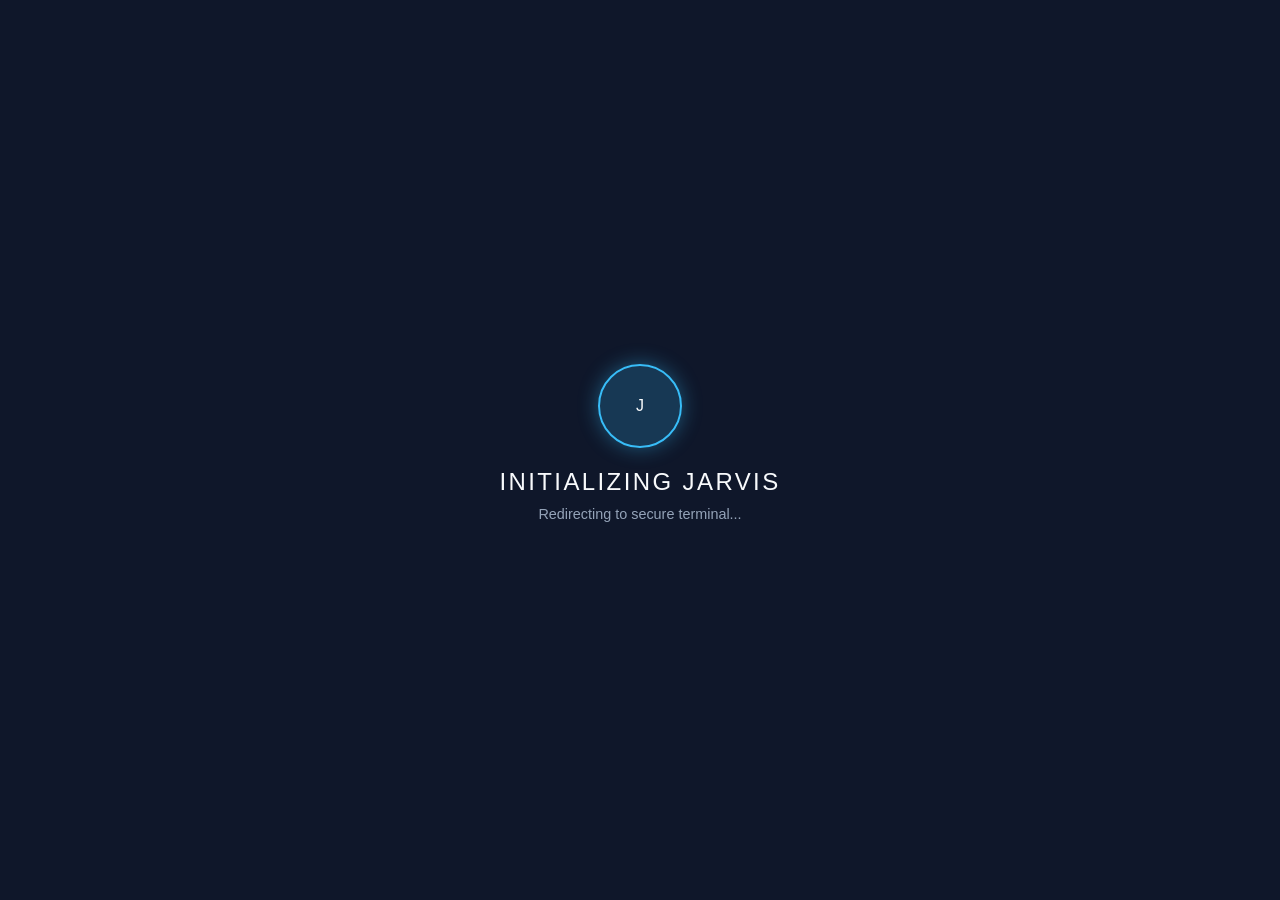
<file: deploy_frontend/index.html>
<!DOCTYPE html>
<html lang="en">
<head>
    <meta charset="UTF-8">
    <meta name="viewport" content="width=device-width, initial-scale=1.0">
    <title>JARVIS - Voice Assistant</title>
    <style>
        body {
            margin: 0;
            padding: 0;
            background: #0f172a;
            color: #f8fafc;
            font-family: 'Inter', -apple-system, BlinkMacSystemFont, sans-serif;
            display: flex;
            align-items: center;
            justify-content: center;
            height: 100vh;
            overflow: hidden;
        }
        .loading-container {
            text-align: center;
        }
        .pulse {
            width: 80px;
            height: 80px;
            background: rgba(56, 189, 248, 0.2);
            border-radius: 50%;
            margin: 0 auto 20px;
            position: relative;
            display: flex;
            align-items: center;
            justify-content: center;
            border: 2px solid #38bdf8;
            box-shadow: 0 0 20px rgba(56, 189, 248, 0.4);
            animation: pulse-animation 2s infinite;
        }
        @keyframes pulse-animation {
            0% { transform: scale(0.95); box-shadow: 0 0 0 0 rgba(56, 189, 248, 0.7); }
            70% { transform: scale(1); box-shadow: 0 0 0 15px rgba(56, 189, 248, 0); }
            100% { transform: scale(0.95); box-shadow: 0 0 0 0 rgba(56, 189, 248, 0); }
        }
        h1 { font-size: 1.5rem; letter-spacing: 0.1em; font-weight: 300; margin: 0; }
        p { color: #94a3b8; font-size: 0.9rem; margin-top: 10px; }
    </style>
</head>
<body>
    <div class="loading-container">
        <div class="pulse">J</div>
        <h1>INITIALIZING JARVIS</h1>
        <p>Redirecting to secure terminal...</p>
    </div>
    <script>
        setTimeout(() => {
            window.location.href = 'chat.html?notify=login';
        }, 1500);
    </script>
</body>
</html>
</file>
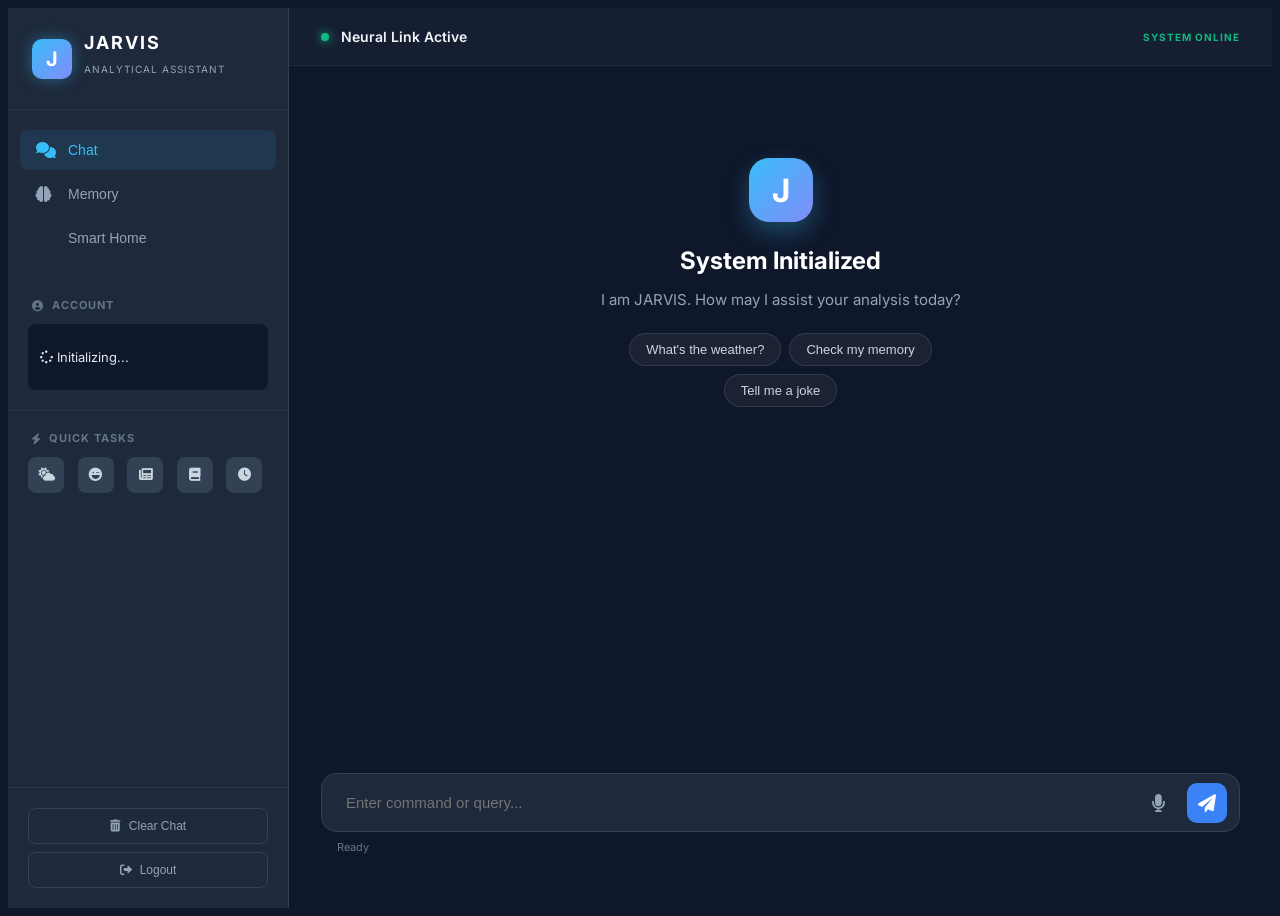
<file: deploy_frontend/chat.html>
<!DOCTYPE html>
<html lang="en">
<head>
    <meta charset="UTF-8">
    <meta name="viewport" content="width=device-width, initial-scale=1.0">
    <title>Voice Assistant - Chat</title>
    <link rel="stylesheet" href="styles.css">
    <link rel="stylesheet" href="https://cdnjs.cloudflare.com/ajax/libs/font-awesome/6.0.0/css/all.min.css">
    <link href="https://fonts.googleapis.com/css2?family=Inter:wght@400;500;600;700&display=swap" rel="stylesheet">
</head>
<body>
    <div class="container">
        <aside class="sidebar">
            <div class="sidebar-header">
                <div class="logo-container">
                    <div class="logo-icon">J</div>
                    <div class="logo-text">
                        <h1>JARVIS</h1>
                        <p class="subtitle">Analytical Assistant</p>
                    </div>
                </div>
            </div>

            <nav class="sidebar-nav">
                <div class="nav-tabs">
                    <button class="nav-tab active" data-tab="chat"><i class="fas fa-comments"></i> Chat</button>
                    <button class="nav-tab" data-tab="memory"><i class="fas fa-brain"></i> Memory</button>
                    <button class="nav-tab" data-tab="iot"><i class="fas fa-house-signal"></i> Smart Home</button>
                </div>
            </nav>

            <div class="user-section">
                <div class="section-title">
                    <i class="fas fa-user-circle"></i>
                    <h3>Account</h3>
                </div>
                <div id="current-user" class="current-user">
                    <p><i class="fas fa-spinner fa-spin"></i> Initializing...</p>
                </div>
                <div id="user-list" class="user-list" style="display:none;">
                    <select id="user-select">
                        <option value="">-- Switch User --</option>
                    </select>
                    <button id="set-user-btn" class="btn-small">Update</button>
                </div>
            </div>

            <div class="quick-actions">
                <div class="section-title">
                    <i class="fas fa-bolt"></i>
                    <h3>Quick Tasks</h3>
                </div>
                <div class="action-grid">
                    <button class="quick-action" data-action="weather" title="Weather"><i class="fas fa-cloud-sun"></i></button>
                    <button class="quick-action" data-action="joke" title="Joke"><i class="fas fa-laugh-wink"></i></button>
                    <button class="quick-action" data-action="news" title="News"><i class="fas fa-newspaper"></i></button>
                    <button class="quick-action" data-action="definition" title="Dictionary"><i class="fas fa-book"></i></button>
                    <button class="quick-action" data-action="time" title="Time"><i class="fas fa-clock"></i></button>
                </div>
            </div>

            <div class="sidebar-footer">
                <button id="clear-history-btn" class="btn-outline"><i class="fas fa-trash-alt"></i> Clear Chat</button>
                <button id="logout-btn" class="btn-outline"><i class="fas fa-sign-out-alt"></i> Logout</button>
            </div>
        </aside>

        <main class="main-content">
            <div id="chat-tab-content" class="tab-content active">
                <header class="chat-header">
                    <div class="header-left">
                        <span class="pulse-icon"></span>
                        <h2 id="page-title">Neural Link Active</h2>
                    </div>
                    <div class="header-right">
                        <div id="status-indicator" class="status online">SYSTEM ONLINE</div>
                    </div>
                </header>

                <div id="chat-container" class="chat-container">
                    <div class="welcome-message">
                        <div class="ai-avatar">J</div>
                        <h2>System Initialized</h2>
                        <p>I am JARVIS. How may I assist your analysis today?</p>
                        <div class="suggestion-chips">
                            <button class="chip">What's the weather?</button>
                            <button class="chip">Check my memory</button>
                            <button class="chip">Tell me a joke</button>
                        </div>
                    </div>
                    <div id="messages" class="messages"></div>
                </div>

                <div class="analysis-bar">
                    <div id="analysis-panel" class="analysis-panel" style="display: none;">
                        <div class="analysis-item">
                            <span class="label">SENTIMENT</span>
                            <span id="sentiment-indicator" class="value">---</span>
                        </div>
                        <div class="analysis-item">
                            <span class="label">EMOTION</span>
                            <span id="emotion-indicator" class="value">---</span>
                        </div>
                        <div class="analysis-item">
                            <span class="label">SECURITY</span>
                            <span id="fraud-indicator" class="value">---</span>
                        </div>
                    </div>
                </div>

                <div class="input-container">
                    <div class="input-wrapper">
                        <input type="text" id="message-input" placeholder="Enter command or query..." autocomplete="off">
                        <div class="input-actions">
                            <button id="voice-btn" class="icon-btn" title="Voice Input">
                                <i class="fas fa-microphone"></i>
                            </button>
                            <button id="send-btn" class="icon-btn send" title="Send">
                                <i class="fas fa-paper-plane"></i>
                            </button>
                        </div>
                    </div>
                    <div id="voice-indicator" class="voice-status">Ready</div>
                    <div id="voice-transcript" class="voice-transcript"></div>
                </div>
            </div>

            <div id="memory-tab-content" class="tab-content">
                <header class="chat-header">
                    <h2>Long-term Memory</h2>
                </header>
                <div class="memory-container">
                    <div class="memory-empty">
                        <i class="fas fa-brain fa-3x"></i>
                        <p>No semantic memories recorded yet.</p>
                    </div>
                </div>
            </div>

            <div id="iot-tab-content" class="tab-content">
                <header class="chat-header">
                    <h2>Smart Home Control</h2>
                </header>
                <div id="iot-device-grid" class="iot-grid">
                    <!-- Devices will be loaded here -->
                </div>
            </div>
        </main>
    </div>

    <div id="weather-modal" class="modal" style="display:none;">
        <div class="modal-content">
            <span class="close" id="close-weather">&times;</span>
            <h2>Weather</h2>
            <input type="text" id="weather-city" placeholder="Enter city name" value="London">
            <button id="get-weather-btn" class="btn">Get Weather</button>
            <p id="weather-result" class="modal-result"></p>
        </div>
    </div>

    <div id="definition-modal" class="modal" style="display:none;">
        <div class="modal-content">
            <span class="close" id="close-definition">&times;</span>
            <h2>Word Definition</h2>
            <input type="text" id="definition-word" placeholder="Enter word">
            <button id="get-definition-btn" class="btn">Define</button>
            <p id="definition-result" class="modal-result"></p>
        </div>
    </div>

    <div id="profile-modal" class="modal" style="display:none;">
        <div class="modal-content">
            <span class="close" id="close-modal">&times;</span>
            <h2>Create New Voice Profile</h2>
            <input type="text" id="profile-username" placeholder="Enter username">
            <button id="create-profile-confirm-btn" class="btn">Create Profile</button>
            <p id="profile-status" class="status-message"></p>
        </div>
    </div>

    <script src="script.js"></script>
</body>
</html>
</file>
<file: deploy_frontend/styles.css>
body {
    font-family: 'Inter', sans-serif;
    background: #0f172a;
    color: #e2e8f0;
    height: 100vh;
    overflow: hidden;
}

.container {
    display: flex;
    height: 100vh;
    background: #0f172a;
}

/* Sidebar Styling */
.sidebar {
    width: 280px;
    background: #1e293b;
    border-right: 1px solid rgba(255, 255, 255, 0.1);
    display: flex;
    flex-direction: column;
    padding: 0;
}

.sidebar-header {
    padding: 24px;
    border-bottom: 1px solid rgba(255, 255, 255, 0.05);
}

.logo-container {
    display: flex;
    align-items: center;
    gap: 12px;
}

.logo-icon {
    width: 40px;
    height: 40px;
    background: linear-gradient(135deg, #38bdf8, #818cf8);
    border-radius: 10px;
    display: flex;
    align-items: center;
    justify-content: center;
    font-weight: bold;
    color: white;
    font-size: 20px;
    box-shadow: 0 0 15px rgba(56, 189, 248, 0.4);
}

.logo-text h1 {
    font-size: 18px;
    letter-spacing: 2px;
    margin: 0;
    color: white;
}

.logo-text .subtitle {
    font-size: 10px;
    color: #94a3b8;
    text-transform: uppercase;
    letter-spacing: 1px;
}

.sidebar-nav {
    padding: 20px 12px;
}

.nav-tabs {
    display: flex;
    flex-direction: column;
    gap: 4px;
}

.nav-tab {
    background: transparent;
    border: none;
    color: #94a3b8;
    padding: 12px 16px;
    border-radius: 8px;
    text-align: left;
    cursor: pointer;
    font-size: 14px;
    font-weight: 500;
    display: flex;
    align-items: center;
    gap: 12px;
    transition: all 0.2s;
}

.nav-tab i {
    width: 20px;
    font-size: 16px;
}

.nav-tab:hover {
    background: rgba(255, 255, 255, 0.05);
    color: white;
}

.nav-tab.active {
    background: rgba(56, 189, 248, 0.1);
    color: #38bdf8;
}

.section-title {
    display: flex;
    align-items: center;
    gap: 8px;
    padding: 0 24px 12px;
    color: #64748b;
    font-size: 11px;
    text-transform: uppercase;
    letter-spacing: 1px;
}

.section-title h3 {
    font-size: 11px;
    margin: 0;
}

.user-section {
    padding: 20px 0;
    border-bottom: 1px solid rgba(255, 255, 255, 0.05);
}

.current-user {
    margin: 0 20px;
    padding: 12px;
    background: #0f172a;
    border-radius: 8px;
    font-size: 13px;
    color: #e2e8f0;
}

.user-list {
    padding: 12px 20px 0;
}

.user-list select {
    width: 100%;
    background: #0f172a;
    border: 1px solid #334155;
    color: white;
    padding: 8px;
    border-radius: 6px;
    font-size: 12px;
}

.quick-actions {
    padding: 20px 0;
    flex-grow: 1;
}

.action-grid {
    display: grid;
    grid-template-columns: repeat(5, 1fr);
    gap: 8px;
    padding: 0 20px;
}

.quick-action {
    background: #334155;
    border: none;
    color: #cbd5e1;
    width: 36px;
    height: 36px;
    border-radius: 8px;
    display: flex;
    align-items: center;
    justify-content: center;
    cursor: pointer;
    transition: all 0.2s;
}

.quick-action:hover {
    background: #38bdf8;
    color: white;
    transform: translateY(-2px);
}

.sidebar-footer {
    padding: 20px;
    border-top: 1px solid rgba(255, 255, 255, 0.05);
    display: flex;
    flex-direction: column;
    gap: 8px;
}

.btn-outline {
    background: transparent;
    border: 1px solid #334155;
    color: #94a3b8;
    padding: 10px;
    border-radius: 8px;
    font-size: 12px;
    cursor: pointer;
    display: flex;
    align-items: center;
    justify-content: center;
    gap: 8px;
    transition: all 0.2s;
}

.btn-outline:hover {
    border-color: #ef4444;
    color: #ef4444;
}

/* Main Content Styling */
.main-content {
    flex-grow: 1;
    display: flex;
    flex-direction: column;
    background: #0f172a;
    position: relative;
}

.tab-content {
    display: none;
    flex-direction: column;
    height: 100%;
}

.tab-content.active {
    display: flex;
}

.chat-header {
    padding: 20px 32px;
    background: rgba(30, 41, 59, 0.5);
    backdrop-filter: blur(10px);
    border-bottom: 1px solid rgba(255, 255, 255, 0.05);
    display: flex;
    justify-content: space-between;
    align-items: center;
}

.header-left {
    display: flex;
    align-items: center;
    gap: 12px;
}

.pulse-icon {
    width: 8px;
    height: 8px;
    background: #10b981;
    border-radius: 50%;
    box-shadow: 0 0 10px #10b981;
    animation: pulse-green 2s infinite;
}

@keyframes pulse-green {
    0% { transform: scale(0.95); box-shadow: 0 0 0 0 rgba(16, 185, 129, 0.7); }
    70% { transform: scale(1); box-shadow: 0 0 0 6px rgba(16, 185, 129, 0); }
    100% { transform: scale(0.95); box-shadow: 0 0 0 0 rgba(16, 185, 129, 0); }
}

.chat-header h2 {
    font-size: 14px;
    font-weight: 600;
    color: #f1f5f9;
    margin: 0;
}

.status {
    font-size: 10px;
    font-weight: 700;
    letter-spacing: 1px;
    color: #10b981;
}

.chat-container {
    flex-grow: 1;
    overflow-y: auto;
    padding: 32px;
    display: flex;
    flex-direction: column;
    gap: 24px;
}

.welcome-message {
    align-self: center;
    text-align: center;
    margin-top: 60px;
    max-width: 400px;
}

.ai-avatar {
    width: 64px;
    height: 64px;
    background: linear-gradient(135deg, #38bdf8, #818cf8);
    border-radius: 20px;
    display: flex;
    align-items: center;
    justify-content: center;
    font-size: 32px;
    font-weight: bold;
    color: white;
    margin: 0 auto 24px;
    box-shadow: 0 10px 25px rgba(56, 189, 248, 0.3);
}

.welcome-message h2 {
    font-size: 24px;
    color: white;
    margin-bottom: 12px;
}

.welcome-message p {
    color: #94a3b8;
    font-size: 15px;
    margin-bottom: 24px;
}

.suggestion-chips {
    display: flex;
    flex-wrap: wrap;
    gap: 8px;
    justify-content: center;
}

.chip {
    background: rgba(255, 255, 255, 0.05);
    border: 1px solid rgba(255, 255, 255, 0.1);
    color: #cbd5e1;
    padding: 8px 16px;
    border-radius: 20px;
    font-size: 13px;
    cursor: pointer;
    transition: all 0.2s;
}

.chip:hover {
    background: rgba(56, 189, 248, 0.1);
    border-color: #38bdf8;
    color: white;
}

/* Message Bubbles */
.message {
    display: flex;
    flex-direction: column;
    max-width: 80%;
}

.message.user {
    align-self: flex-end;
}

.message.bot {
    align-self: flex-start;
}

.message-content {
    padding: 16px 20px;
    border-radius: 16px;
    font-size: 15px;
    line-height: 1.5;
}

.message.user .message-content {
    background: #3b82f6;
    color: white;
    border-bottom-right-radius: 4px;
}

.message.bot .message-content {
    background: #1e293b;
    color: #f1f5f9;
    border-bottom-left-radius: 4px;
    border: 1px solid rgba(255, 255, 255, 0.05);
}

/* Analysis Bar */
.analysis-bar {
    padding: 0 32px;
    position: relative;
}

.analysis-panel {
    display: flex;
    gap: 24px;
    padding: 12px 24px;
    background: #1e293b;
    border-radius: 12px;
    border: 1px solid rgba(255, 255, 255, 0.05);
    margin-bottom: 16px;
}

.analysis-item {
    display: flex;
    flex-direction: column;
    gap: 4px;
}

.analysis-item .label {
    font-size: 9px;
    font-weight: 800;
    color: #64748b;
    letter-spacing: 1px;
}

.analysis-item .value {
    font-size: 13px;
    font-weight: 600;
    color: #e2e8f0;
}

/* Input Container */
.input-container {
    padding: 0 32px 32px;
}

.input-wrapper {
    background: #1e293b;
    border: 1px solid rgba(255, 255, 255, 0.1);
    border-radius: 16px;
    display: flex;
    align-items: center;
    padding: 8px 12px;
    gap: 12px;
    transition: all 0.2s;
}

.input-wrapper:focus-within {
    border-color: #38bdf8;
    box-shadow: 0 0 0 4px rgba(56, 189, 248, 0.1);
}

#message-input {
    flex-grow: 1;
    background: transparent;
    border: none;
    color: white;
    padding: 12px;
    font-size: 15px;
    outline: none;
}

.input-actions {
    display: flex;
    gap: 8px;
}

.icon-btn {
    width: 40px;
    height: 40px;
    background: transparent;
    border: none;
    color: #94a3b8;
    border-radius: 10px;
    display: flex;
    align-items: center;
    justify-content: center;
    cursor: pointer;
    font-size: 18px;
    transition: all 0.2s;
}

.icon-btn:hover {
    background: rgba(255, 255, 255, 0.05);
    color: white;
}

.icon-btn.send {
    background: #3b82f6;
    color: white;
}

.icon-btn.send:hover {
    background: #2563eb;
    transform: scale(1.05);
}

.voice-status {
    font-size: 11px;
    color: #64748b;
    margin-top: 8px;
    padding-left: 16px;
}

.voice-transcript {
    font-size: 12px;
    color: #94a3b8;
    font-style: italic;
    margin-top: 4px;
    padding-left: 16px;
    min-height: 18px;
}

/* IoT Grid Styling */
.iot-grid {
    padding: 32px;
    display: grid;
    grid-template-columns: repeat(auto-fill, minmax(280px, 1fr));
    gap: 20px;
}

.device-card {
    background: #1e293b;
    border: 1px solid rgba(255, 255, 255, 0.05);
    border-radius: 16px;
    padding: 24px;
    display: flex;
    flex-direction: column;
    gap: 16px;
    transition: all 0.2s;
}

.device-card:hover {
    border-color: rgba(56, 189, 248, 0.3);
    transform: translateY(-2px);
}

.device-header {
    display: flex;
    justify-content: space-between;
    align-items: center;
}

.device-info {
    display: flex;
    align-items: center;
    gap: 12px;
}

.device-icon {
    width: 48px;
    height: 48px;
    background: rgba(255, 255, 255, 0.03);
    border-radius: 12px;
    display: flex;
    align-items: center;
    justify-content: center;
    font-size: 20px;
    color: #94a3b8;
}

.device-card.on .device-icon {
    background: rgba(56, 189, 248, 0.1);
    color: #38bdf8;
}

.device-name {
    font-weight: 600;
    color: white;
    font-size: 15px;
}

.device-type {
    font-size: 11px;
    color: #64748b;
    text-transform: uppercase;
}

/* Switch Styling */
.switch {
    position: relative;
    display: inline-block;
    width: 44px;
    height: 24px;
}

.switch input {
    opacity: 0;
    width: 0;
    height: 0;
}

.slider {
    position: absolute;
    cursor: pointer;
    top: 0;
    left: 0;
    right: 0;
    bottom: 0;
    background-color: #334155;
    transition: .4s;
    border-radius: 24px;
}

.slider:before {
    position: absolute;
    content: "";
    height: 18px;
    width: 18px;
    left: 3px;
    bottom: 3px;
    background-color: white;
    transition: .4s;
    border-radius: 50%;
}

input:checked + .slider {
    background-color: #3b82f6;
}

input:checked + .slider:before {
    transform: translateX(20px);
}

/* Modal Styling */
.modal {
    background: rgba(15, 23, 42, 0.8);
    backdrop-filter: blur(8px);
}

.modal-content {
    background: #1e293b;
    border: 1px solid rgba(255, 255, 255, 0.1);
    color: white;
}

.modal-content h2 {
    color: white;
    font-size: 20px;
    margin-bottom: 24px;
}

.modal-content input {
    background: #0f172a;
    border: 1px solid #334155;
    color: white;
}

.modal-content .btn {
    background: #3b82f6;
    font-weight: 600;
}

.memory-stats-grid {
    display: grid;
    grid-template-columns: repeat(3, 1fr);
    gap: 16px;
    margin-bottom: 24px;
}

.stat-card {
    background: #1e293b;
    border: 1px solid rgba(255, 255, 255, 0.05);
    padding: 20px;
    border-radius: 12px;
    text-align: center;
    display: flex;
    flex-direction: column;
    gap: 8px;
}

.stat-card .label {
    font-size: 10px;
    font-weight: 800;
    color: #64748b;
    letter-spacing: 1px;
}

.stat-card .value {
    font-size: 24px;
    font-weight: 700;
    color: #38bdf8;
}

.loading {
    text-align: center;
    padding: 40px;
    color: #94a3b8;
    font-size: 14px;
}
</file>
